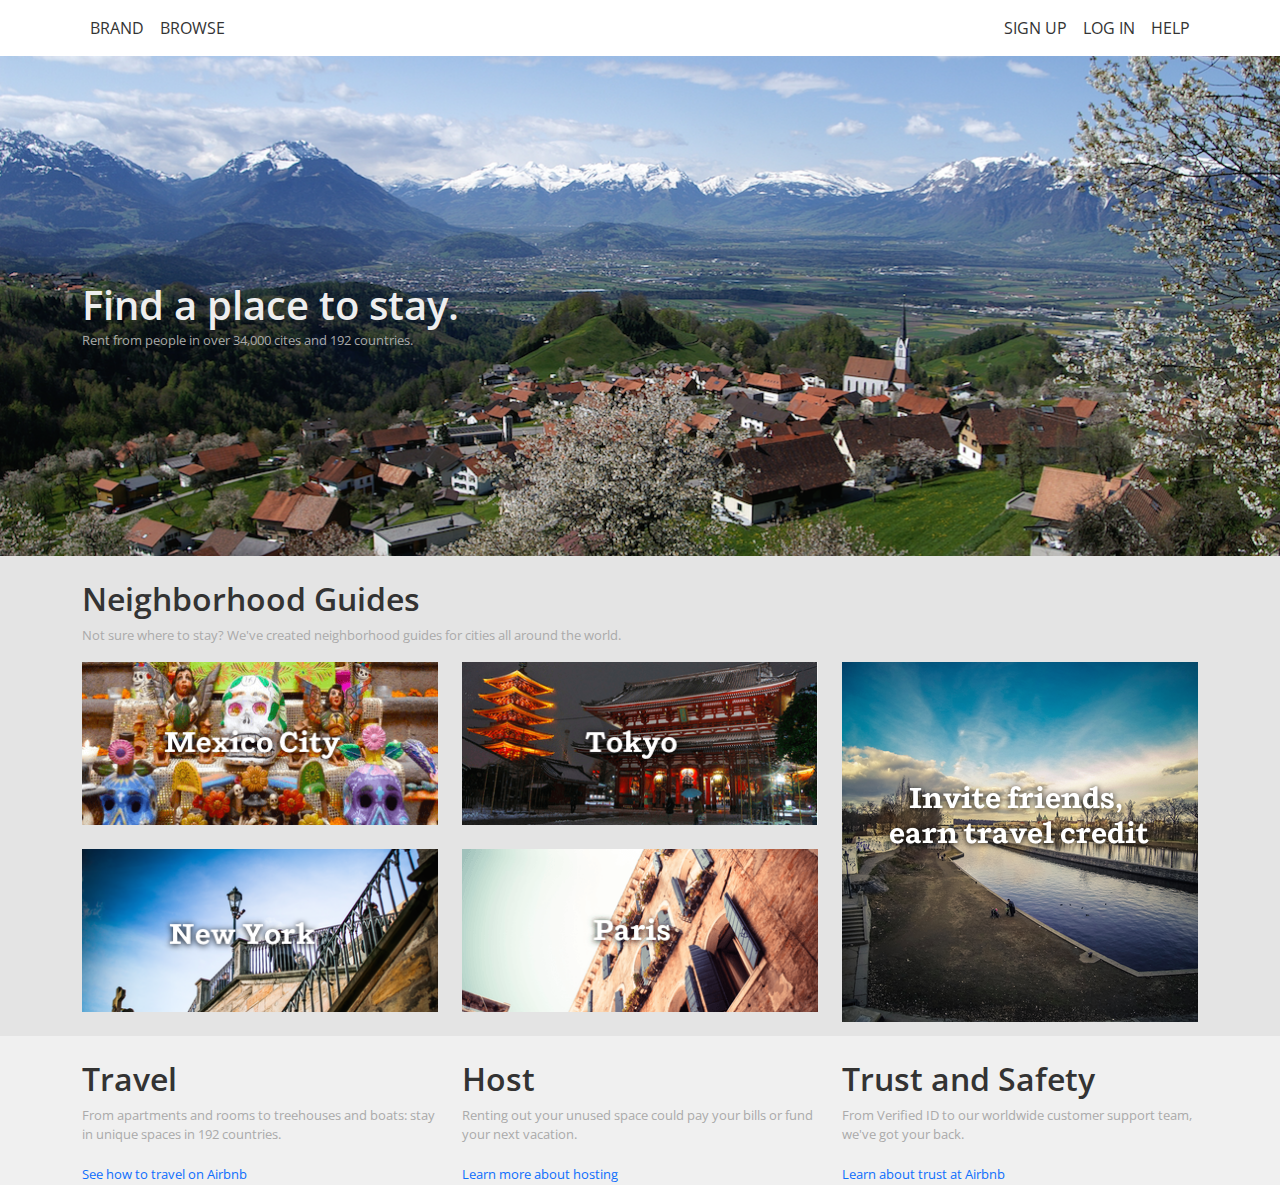
<file: index.html>
<!DOCTYPE html>
<html lang="en">
  <head>
    <meta charset="UTF-8" />
    <meta http-equiv="X-UA-Compatible" content="IE=edge" />
    <meta name="viewport" content="width=device-width, initial-scale=1.0" />
    <title>Project 2 - Dùng Bootstrap để bố cục trang web</title>

    <!-- Link Bootstrap 5 -->
    <link href="https://cdn.jsdelivr.net/npm/bootstrap@5.1.3/dist/css/bootstrap.min.css" rel="stylesheet">
    <script src="https://cdn.jsdelivr.net/npm/bootstrap@5.1.3/dist/js/bootstrap.bundle.min.js"></script>
    
    <!-- Link CSS -->
    <link rel="stylesheet" href="style.css" />
  </head>
  <body>
    <!-- Navigation Start -->
    <nav class="navbar navbar-expand-sm navbar-expand-md navbar-expand-lg navbar-expand-xl">
      <div class="container">
        <ul class="navbar-nav">
          <li class="nav-item"><a class="nav-link" href="#brand">BRAND</a></li>
          <li class="nav-item"><a class="nav-link" href="#browse">BROWSE</a></li>
        </ul>
        <ul class="navbar-nav navbar-right">
          <li class="nav-item"><a class="nav-link" href="sign_up.html">SIGN UP</a></li>
          <li class="nav-item"><a class="nav-link" href="log_in.html">LOG IN</a></li>
          <li class="nav-item"><a class="nav-link" href="#help">HELP</a></li>
        </ul>
      </div>
    </nav>

    <!-- Hero Start -->
    <div class="container-fluid hero mt-4">
      <div class="container">
        <h2>Find a place to stay.</h2>
        <p>Rent from people in over 34,000 cites and 192 countries.</p>
        <hr>
      </div>
    </div>
    <!-- Hero End -->

    <!-- Main Start -->
    <main>
      <div class="container">
        <div class="row">
          <h3 class="mt-4">Neighborhood Guides</h3>
          <p>
           Not sure where to stay? We've created neighborhood guides for cities
          all around the world.
          </p>
        </div>
        <div class="row">
          <div class="col-sm-12 col-md-12 col-lg-4">
            <div class="row">
              <div class="col-md-6 col-lg-12 mb-4">
                <img src="image/mexico-city.png" alt="mexico city" width="100%"/>
              </div>
              <div class="col-md-6 col-lg-12 mb-4">
                <img src="image/ny.png" alt="newyork city" width="100%"/>
              </div>
            </div>
          </div>
          
          <div class="col-sm-12 col-md-12 col-lg-4">
            <div class="row">
              <div class="col-md-6 col-lg-12 mb-4">
                <img src="image/tokyo.png" alt="tokyo city" width="100%"/>
              </div>
              <div class="col-md-6 col-lg-12 mb-4">
                <img src="image/paris.png" alt="paris city" width="100%" />
              </div>
            </div>
          </div>
          
          <div class="col-sm-12 col-md-6 col-lg-4">
            <img src="image/invite.png" alt="invite friends" width="100%" />
          </div>
        </div>
      </div>
    </main>
    <!-- Main End -->

    <!-- Footer Start -->
    <footer>
      <div class="container">
        <div class="row">
          <div class="col-sm-12 col-lg-4 mt-4">
            <h4>Travel</h4>
            <p>
              From apartments and rooms to treehouses and boats: stay in unique
              spaces in 192 countries.
            </p>
            <a href="https://www.airbnb.com/d/gototravel-campaign"
              >See how to travel on Airbnb</a
            >            
          </div>
          <div class="col-sm-12 col-lg-4 mt-4">
            <h4>Host</h4>
            <p>
              Renting out your unused space could pay your bills or fund your next
              vacation.
            </p>
            <a href="https://www.airbnb.com/hospitality"
              >Learn more about hosting</a
            >            
          </div>
          <div class="col-sm-12 col-lg-4 mt-4">
            <h4>Trust and Safety</h4>
            <p>
              From Verified ID to our worldwide customer support team, we've got
              your back.
            </p>
            <a href="https://www.airbnb.com/trust">Learn about trust at Airbnb</a>           
          </div>
        </div>
      </div>
    </footer>
    <!-- Footer End -->
  </body>
</html>
</file>
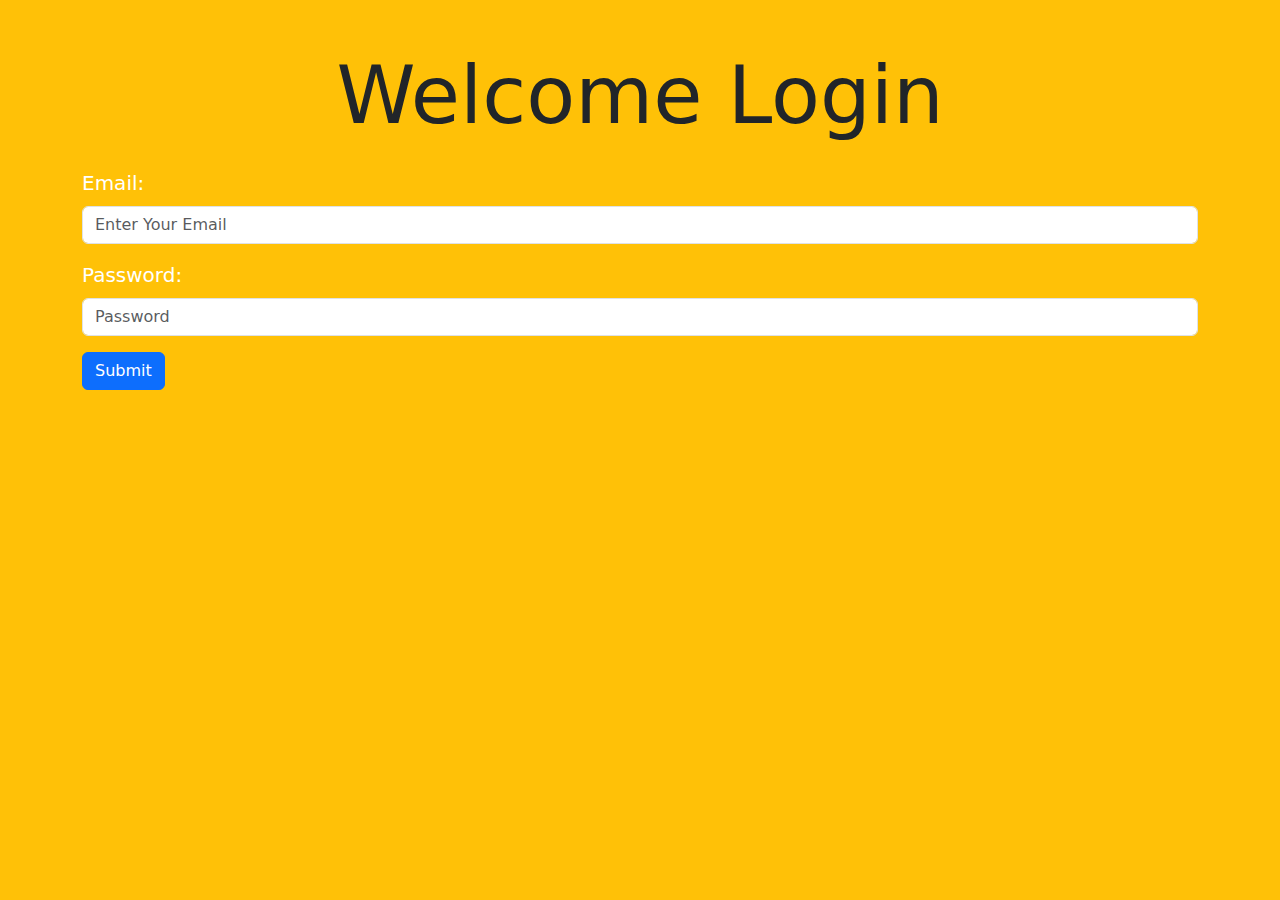
<file: log_in.html>
<!DOCTYPE html>
<html lang="en">
<head>
    <meta charset="UTF-8">
    <meta http-equiv="X-UA-Compatible" content="IE=edge">
    <meta name="viewport" content="width=device-width, initial-scale=1.0">
    <title>Project 3 - Sign In</title>

    <!-- Link Bootstrap 5 -->
    <link href="https://cdn.jsdelivr.net/npm/bootstrap@5.1.3/dist/css/bootstrap.min.css" rel="stylesheet">
    <script src="https://cdn.jsdelivr.net/npm/bootstrap@5.1.3/dist/js/bootstrap.bundle.min.js"></script>

</head>
<body class="bg-warning">
    <div class="container">
        <h2 class="text-center display-1 mt-5 text-dark mb-4">Welcome Login</h2>
        <form action="https://funix.edu.vn/" method="post">
            <div class="mb-3 mt-3">
                <label class="form-label text-white" for="email" style="font-size: 20px;">Email:</label>
                <input class="form-control" type="email" id="email" name="email" placeholder="Enter Your Email" required>
            </div>
            
            <div class="mb-3 mt-3">
            <label class="form-label text-white" for="password" style="font-size: 20px;"    >Password:</label>
            <input class="form-control" type="password" id="password" name="password" placeholder="Password" required>
            </div>

            <button type="submit" class="btn btn-primary">Submit</button>
        </form>
    </div>
</body>
</html>
</file>
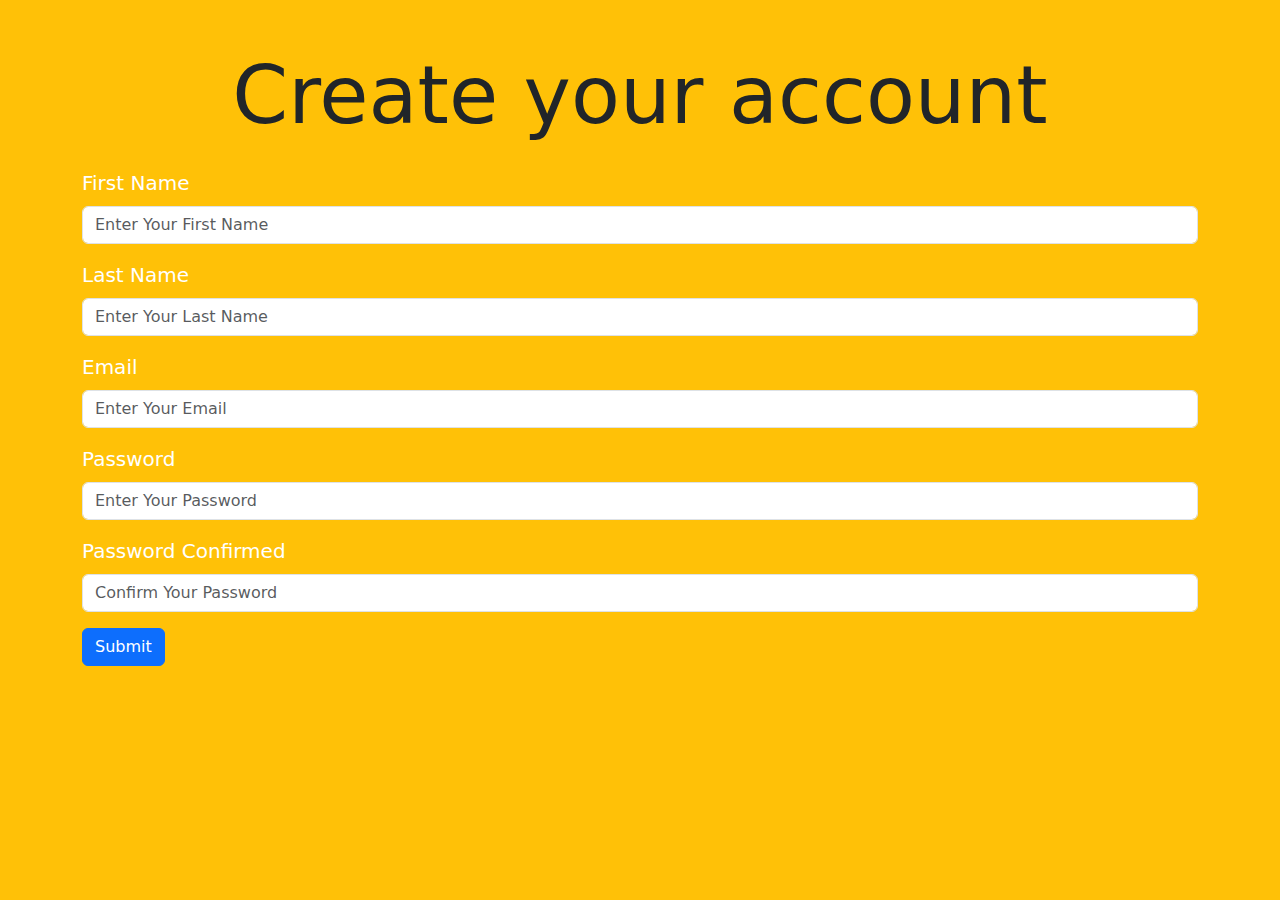
<file: sign_up.html>
<!DOCTYPE html>
<html lang="en">
<head>
    <meta charset="UTF-8">
    <meta http-equiv="X-UA-Compatible" content="IE=edge">
    <meta name="viewport" content="width=device-width, initial-scale=1.0">
    <title>Project 3 - Sign Up</title>

    <!-- Link Bootstrap 5 -->
    <link href="https://cdn.jsdelivr.net/npm/bootstrap@5.1.3/dist/css/bootstrap.min.css" rel="stylesheet">
    <script src="https://cdn.jsdelivr.net/npm/bootstrap@5.1.3/dist/js/bootstrap.bundle.min.js"></script>
</head>
<body class="bg-warning">
    <div class="container">
        <h2 class="text-center display-1 mt-5 text-dark mb-4">Create your account</h2>
        <form action="https://funix.edu.vn/" method="post">
            <div class="mb-3 mt-3">
                <label class="form-label text-white" for="first-name" style="font-size: 20px;">First Name</label>
                <input class="form-control" type="text" id="first-name" name="first-name" placeholder="Enter Your First Name" required>
            </div>
            
            <div class="mb-3 mt-3">
                <label class="form-label text-white" for="last-name" style="font-size: 20px;">Last Name</label>
                <input class="form-control" type="text" id="last-name" name="last-name" placeholder="Enter Your Last Name" required>
            </div>
            
            <div class="mb-3 mt-3">
                <label class="form-label text-white" for="email" style="font-size: 20px;">Email</label>
                <input class="form-control" type="email" id="email" name="email" placeholder="Enter Your Email" required>
            </div>
            
            <div class="mb-3 mt-3">
                <label class="form-label text-white" for="psw" style="font-size: 20px;">Password</label>
                <input class="form-control" type="password" id="psw" name="psw" placeholder="Enter Your Password" required>
            </div>

            <div class="mb-3 mt-3">
                <label class="form-label text-white" for="psw-confirmed" style="font-size: 20px;">Password Confirmed</label>
                <input class="form-control" type="password" id="psw-confirmed" name="psw-confirmed" placeholder="Confirm Your Password" required>
            </div>
            
            <button type="submit" class="btn btn-primary">Submit</button>
        </form>
    </div>
</body>
</html>
</file>
<file: style.css>
/*
    TABLE OF CONTENT
    1. Reset and Global
    2. Mobile and table responsive
    3. Desktop responsive
*/

/*======= Reset and Global ======*/
@import url('https://fonts.googleapis.com/css2?family=M+PLUS+Rounded+1c:wght@100;700&family=Open+Sans:wght@400;800&display=swap');

*,
*::before,
*::after {
  box-sizing: border-box;
}

body {
  margin: 0 auto;
  font-family: 'Open Sans' ,Arial, Helvetica, sans-serif;
  font-size: 16px;
  line-height: 1.5;
}

ul {
  list-style-type: none;
}

h2,
h3,
h4 {
  font-size: 2rem;
  margin-bottom: 0.5rem;
  color: #333;
  font-weight: 600;
}

p {
  font-size: 0.8rem;
  color: #aaa;
}

a {
  text-decoration: none;
  font-size: 0.8rem;
}

/*======= Mobile and Tablet Responsive ======*/
nav {
  background-color: #556270;
}

.nav-link {
  color: #fff;
}

.nav-link:hover {
  color: coral;
}

/*======= Desktop Responsive ======*/
@media only screen and (min-width: 992px) {
  /* For header desktop*/
  nav {
    background-color: #fff !important;
  }

  .nav-link {
    color: #333;
  }
  
  .nav-link:hover {
    color: coral;
  }

  /* For Hero (banner) */
  .hero {
    background-image: url(image/lodging.png);
    background-position: center;
    background-repeat: no-repeat;
    background-size: cover;
    height: 500px;
    position: relative;
    margin-top: 0 !important;
  }

  .hero container {
    position: relative;
  }

  .hero h2 {
    position: absolute;
    top: 45%;
    font-size: 2.5rem;
    color: #eee;
  }

  .hero p {
    position: absolute;
    top: 55%;
  }

  .hero hr {
    display: none;
  }

  /* For main */
  main {
    background-color: #e4e4e4;
  }

  /* For footer */
  footer {
    background-color: #f0f0f0;
  }
}
</file>
